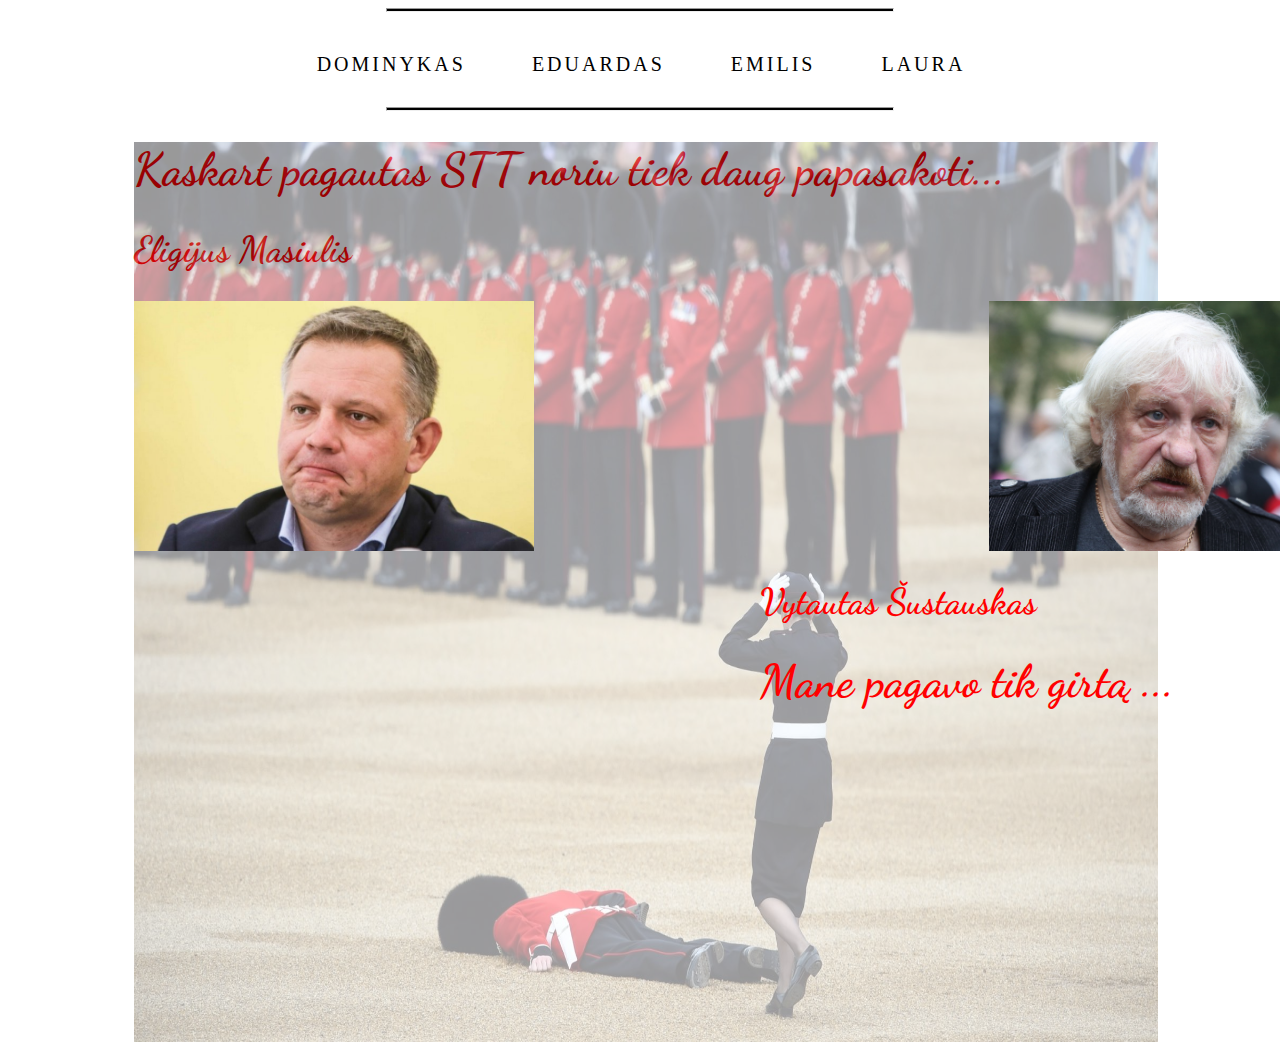
<file: index.html>
<!DOCTYPE html>
<html lang="en">
<head>
  <meta charset="UTF-8">
  <meta name="viewport" content="width=device-width, initial-scale=1">
  <link href="style.css" rel="stylesheet">
  <link href="https://fonts.googleapis.com/css2?family=Dancing+Script:wght@700&display=swap" rel="stylesheet">
  <title>THE GANG</title>
</head>
<body>
  <hr>
  <nav>
      <a href="Domas_in.html" class="button">DOMINYKAS</a>
      <a href="index_ed.html" class="button">EDUARDAS</a>
      <a href="index.html" class="button">EMILIS</a>
      <a href="Lauros.html" class="button">LAURA</a>
      </nav>
<hr id="bottom">
  <div class="main">
  <div class="bg">
    <img src="faint.jpg" class="faint">
        </div>
        <div class="emilis">
          <h1>Kaskart pagautas STT noriu tiek daug papasakoti...</h1>
          <h2>Eligijus Masiulis</h2>
          <div class="miser">
          <img src="mas.png" class="mas">
          <img src="sus.jpg" class="sus">
          </div>
          <div class="sus2">
          <h2>Vytautas Šustauskas</h2>
          <h1>Mane pagavo tik girtą ...</h1>
          </div>
        </div>
    </div>
</body>
</html>
</file>
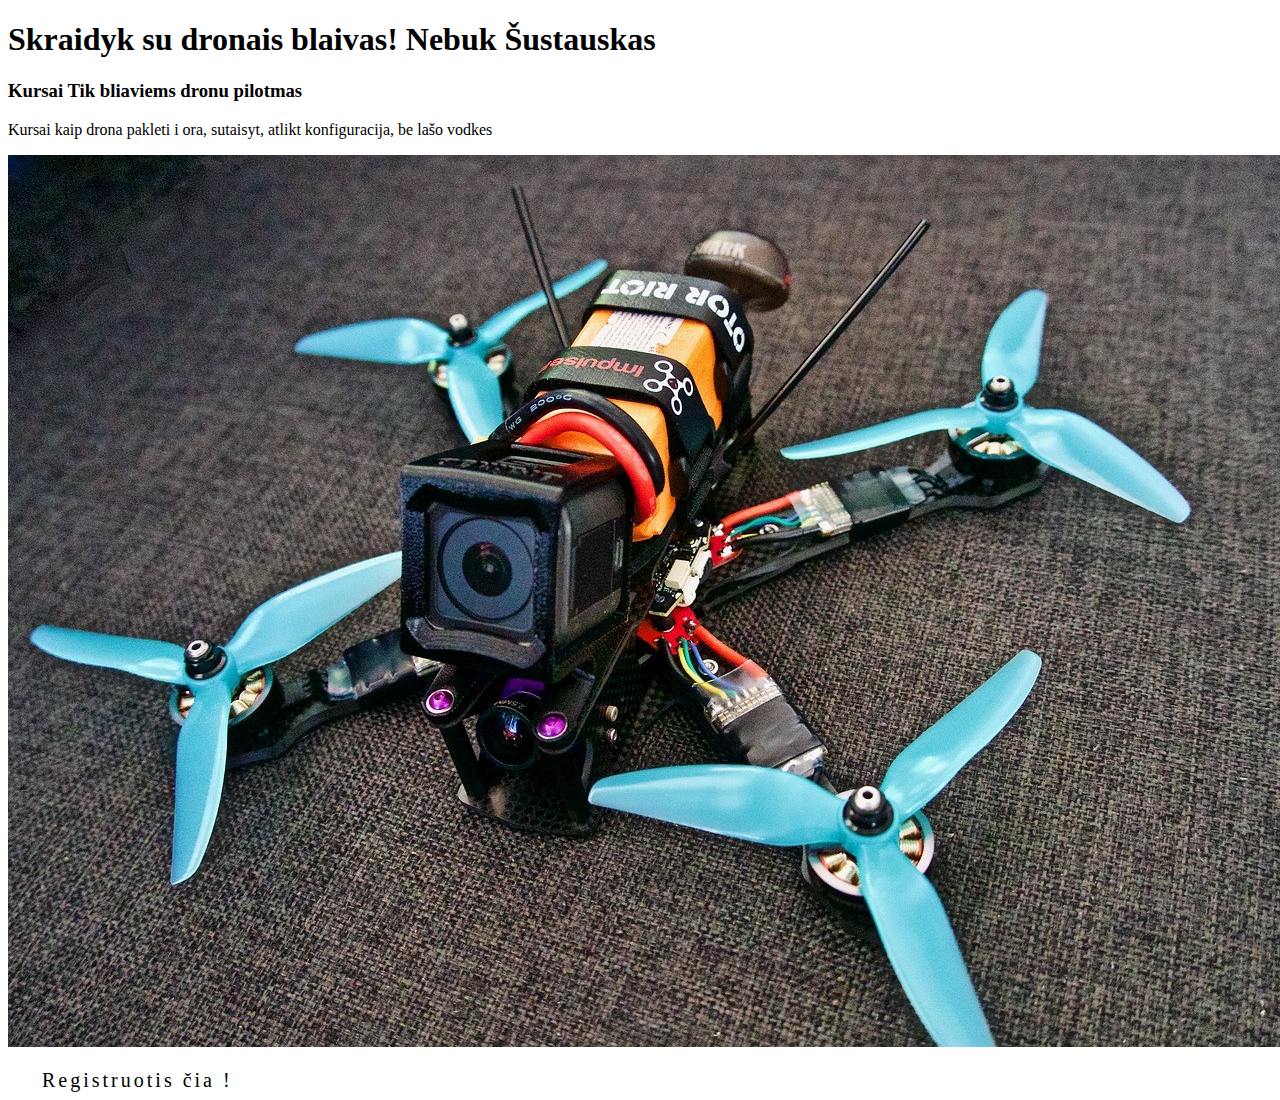
<file: Domas_in.html>
<!DOCTYPE html>
<html lang="en">
<head>
    <meta charset="UTF-8">
    <meta http-equiv="X-UA-Compatible" content="IE=edge">
    <meta name="viewport" content="width=device-width, initial-scale=1.0">
    <link href="style.css" rel="stylesheet">
    <title>Skraidyk Blaivas</title>
</head>
<body>
    <h1>Skraidyk su dronais blaivas! Nebuk Šustauskas</h1>
    <h3>Kursai Tik bliaviems dronu pilotmas</h3>
    
    <p>Kursai kaip drona pakleti i ora, sutaisyt, atlikt konfiguracija, be lašo vodkes</p>
     
    <img src="drone.jpg" alt="dronas">

    <br><br>

    <a href="index.html" class="button">Registruotis čia !</a>

</body>
</html>
</file>
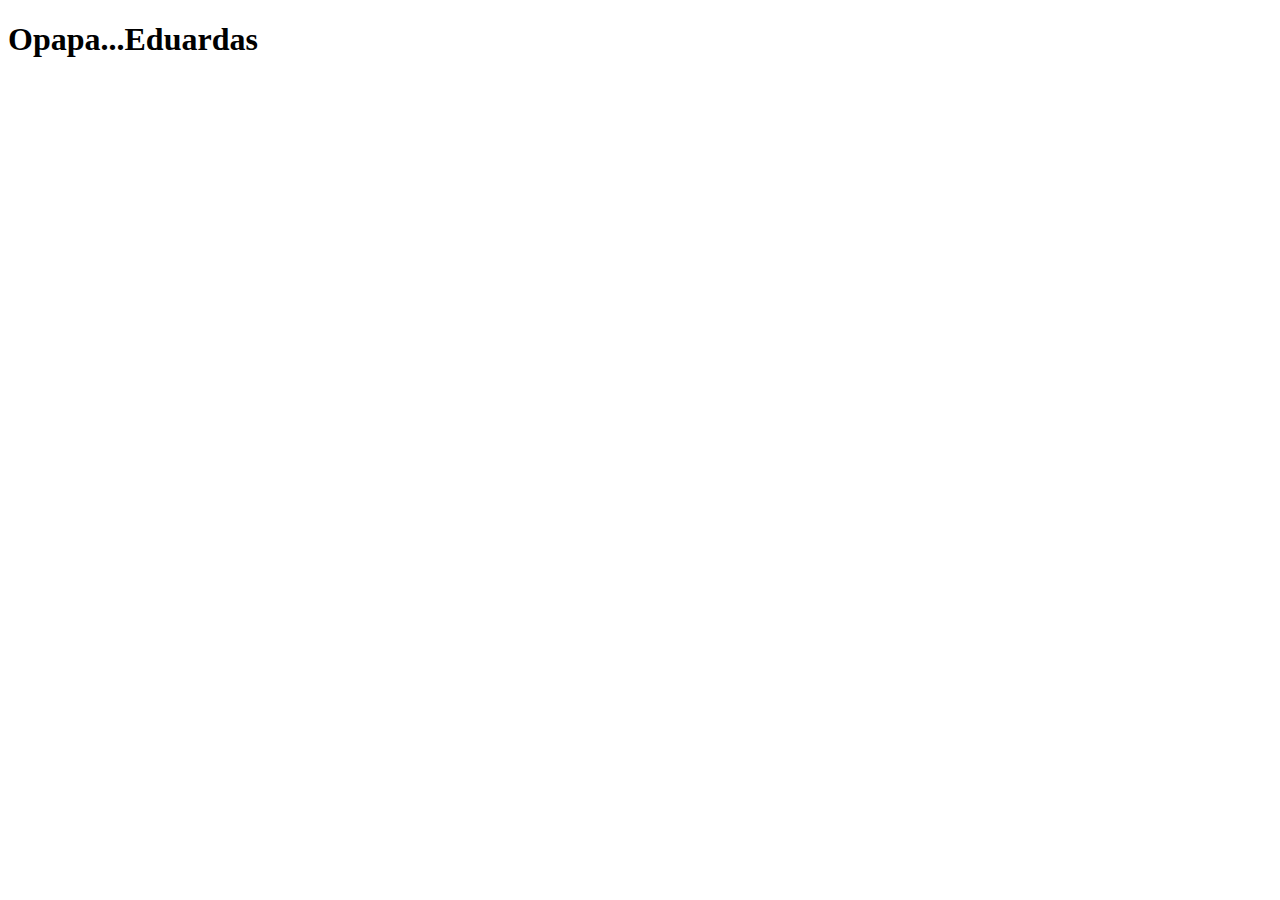
<file: index_ed.html>
<!DOCTYPE html>
<html lang="en">

<head>
    <meta charset="UTF-8">
    <meta http-equiv="X-UA-Compatible" content="IE=edge">
    <meta name="viewport" content="width=device-width, initial-scale=1.0">
    <title>Document</title>
</head>

<body>
    <h1>Opapa...Eduardas</h1>
</body>

</html>
</file>
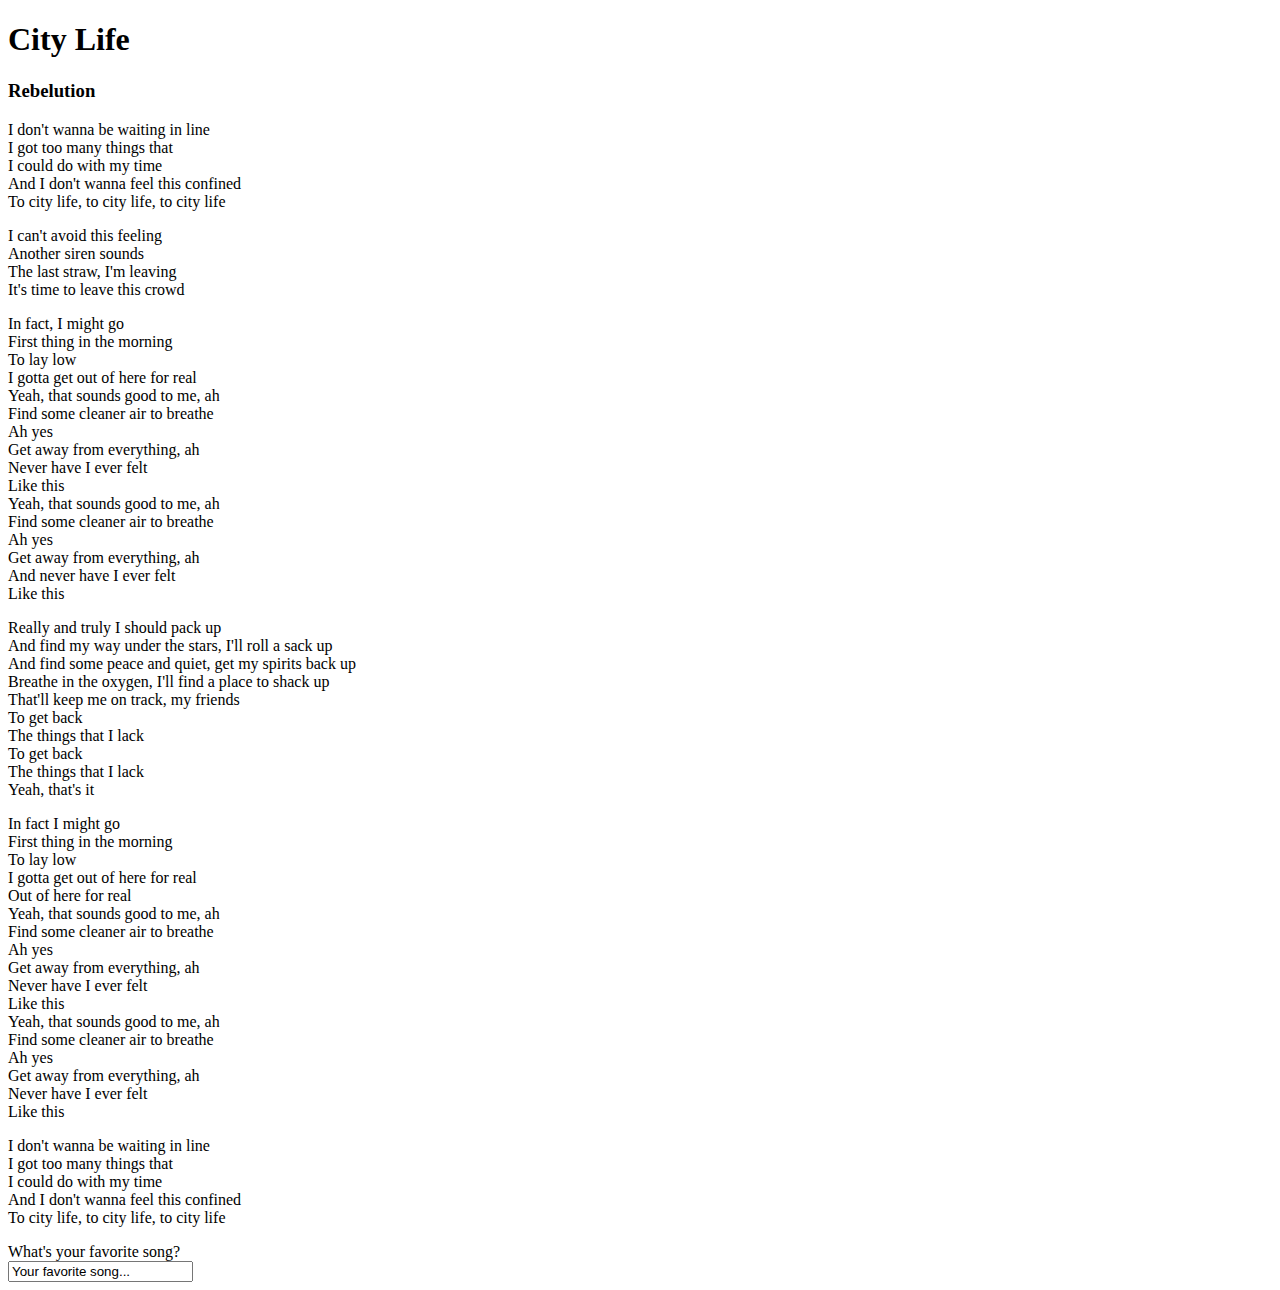
<file: Lauros.html>
<!DOCTYPE html>
<html lang="en">
    <head>
        <title>Pseudo klases ir elementai</title>
        <link rel="stylesheet" href="styles.css">
    </head>
</html>
<body>

    <!-- Prideta i nauja saka -->
      <!-- Padarytas antras komitas -->
    <div class="main">
        <h1>City Life</h1>
        <h3>Rebelution</h3>
        <p id="a" class="selection">I don't wanna be waiting in line<br>
            I got too many things that<br>
            I could do with my time<br>
            And I don't wanna feel this confined<br>
            To city life, to city life, to city life</p>

        <article>
        <p id="b">I can't avoid this feeling<br>
            Another siren sounds<br>
            The last straw, I'm leaving<br>
            It's time to leave this crowd</p>

        <p>In fact, I might go<br>
            First thing in the morning<br>
            To lay low<br>
            I gotta get out of here for real<br>
            Yeah, that sounds good to me, ah<br>
            Find some cleaner air to breathe<br>
            Ah yes<br>
            Get away from everything, ah<br>
            Never have I ever felt<br>
            Like this<br>
            Yeah, that sounds good to me, ah<br>
            Find some cleaner air to breathe<br>
            Ah yes<br>
            Get away from everything, ah<br>
            And never have I ever felt<br>
            Like this</p>

        <div>
        </div>

        <p>Really and truly I should pack up<br>
            And find my way under the stars, I'll roll a sack up<br>
            And find some peace and quiet, get my spirits back up<br>
            Breathe in the oxygen, I'll find a place to shack up<br>
            That'll keep me on track, my friends<br>
            To get back<br>
            The things that I lack<br>
            To get back<br>
            The things that I lack<br>
            Yeah, that's it</p>

        <p>In fact I might go<br>
            First thing in the morning<br>
            To lay low<br>
            I gotta get out of here for real<br>
            Out of here for real<br>
            Yeah, that sounds good to me, ah<br>
            Find some cleaner air to breathe<br>
            Ah yes<br>
            Get away from everything, ah<br>
            Never have I ever felt<br>
            Like this<br>
            Yeah, that sounds good to me, ah<br>
            Find some cleaner air to breathe<br>
            Ah yes<br>
            Get away from everything, ah<br>
            Never have I ever felt<br>
            Like this</p>

        <p id="d" class="song"> I don't wanna be waiting in line<br>
            I got too many things that<br>
            I could do with my time<br>
            And I don't wanna feel this confined<br>
            To city life, to city life, to city life</p>
            </article>

            <label for="text">What's your favorite song?</label><br>
            <input id="c" type="text" value="Your favorite song...">
        </div>
</body>
</file>
<file: style.css>
.bg	{
	
		position: relative;
	
}

.faint	{
	
	position: absolute;
	overflow: hidden;
	opacity: 0.4;
	height:100vh;
	width:80vw;
	background-size: 100% 100%;
	background-repeat:no-repeat;	
	
}

.main	{
	
	margin-left:10%;
	
}

.emilis	{
	
	font-family: 'Dancing Script', cursive;
	font-weight:bold;
		
}

.emilis h1, h2{
	
	color:red;	
	font-size:46px;
	
}

.emilis h2{
	
	color:red;	
	font-size:36px;
	
}

nav	{
	
	display: flex;
	justify-content: center;
	position: relative;
	top: 5px;
	
}

.miser	{
	
	display: flex;
	
}


.mas	{
	
	
	position: relative;
	height: 250px;
	
}

.sus	{
	
	
	position: relative;
	height: 250px;
	margin-left: 40%;
	
}

.sus2	{
	
	
	position: relative;
	margin-left: 55%;
	
}


.button {
  
  border: none;
  border-radius: 0;
  margin: 1em;
  background-color: transparent;
  color: #333333;
  font-size: 20px;
  transition-duration: 0.4s;
  letter-spacing: 3px;
  padding: 8px 12px 8px 14px;
  font-weight: 400;

}


 .button:hover {
	 
  outline: 0;
  background-color: black;
  text-decoration: none;
  color: red;
}

a:link, a:visited, a:active, a:focus {
  color: inherit;
  text-decoration: none;
}

hr	{

background-color: black;
height: 2px;
width: 40%;


}
</file>
<file: styles.css>
body {

}
</file>
